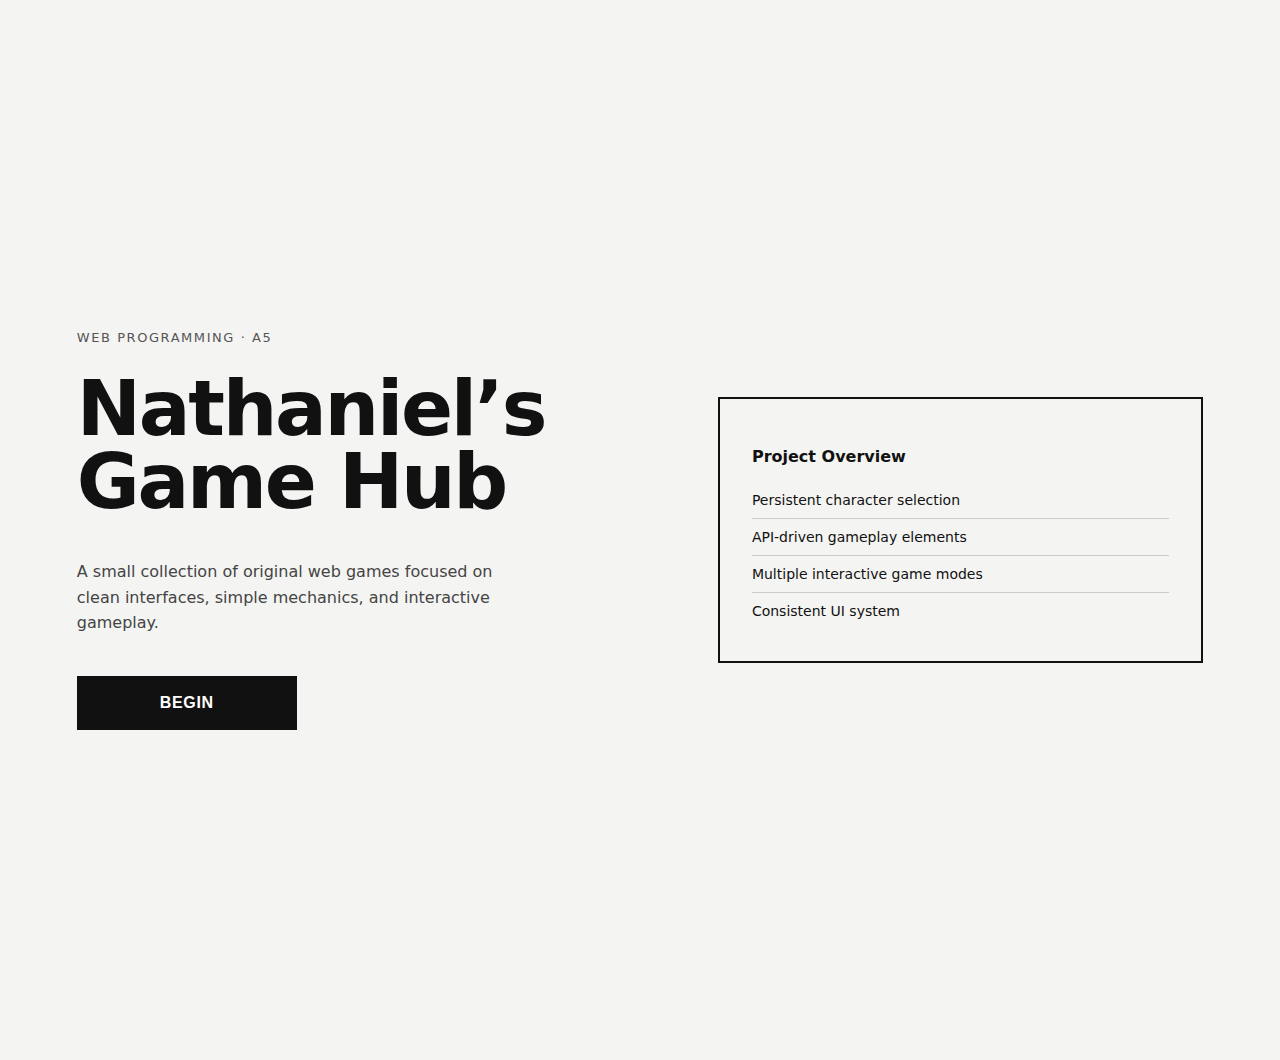
<file: public/index.html>
<!DOCTYPE html>
<html lang="en">
  <head>
    <meta charset="UTF-8" />
    <meta name="viewport" content="width=device-width, initial-scale=1.0" />
    <title>Nathaniel's Game Hub</title>

    <!-- global styles -->
    <link rel="stylesheet" href="../styles/main.css" />

    <!-- scripts -->
    <script src="https://code.jquery.com/jquery-3.7.1.min.js" defer></script>
    <script src="./index.js" defer></script>
  </head>

  <body class="landing-page alt">
    <main class="landing-alt">
      <section class="landing-left">
        <span class="landing-course">Web Programming · A5</span>

        <h1 class="landing-title">
          Nathaniel’s<br />
          Game Hub
        </h1>

        <p class="landing-description">
          A small collection of original web games focused on clean interfaces,
          simple mechanics, and interactive gameplay.
        </p>

        <button id="start-btn" class="landing-cta" type="button">Begin</button>
      </section>

      <section class="landing-right">
        <div class="landing-frame">
          <p class="landing-frame-title">Project Overview</p>
          <ul>
            <li>Persistent character selection</li>
            <li>API-driven gameplay elements</li>
            <li>Multiple interactive game modes</li>
            <li>Consistent UI system</li>
          </ul>
        </div>
      </section>
    </main>
  </body>
</html>
</file>
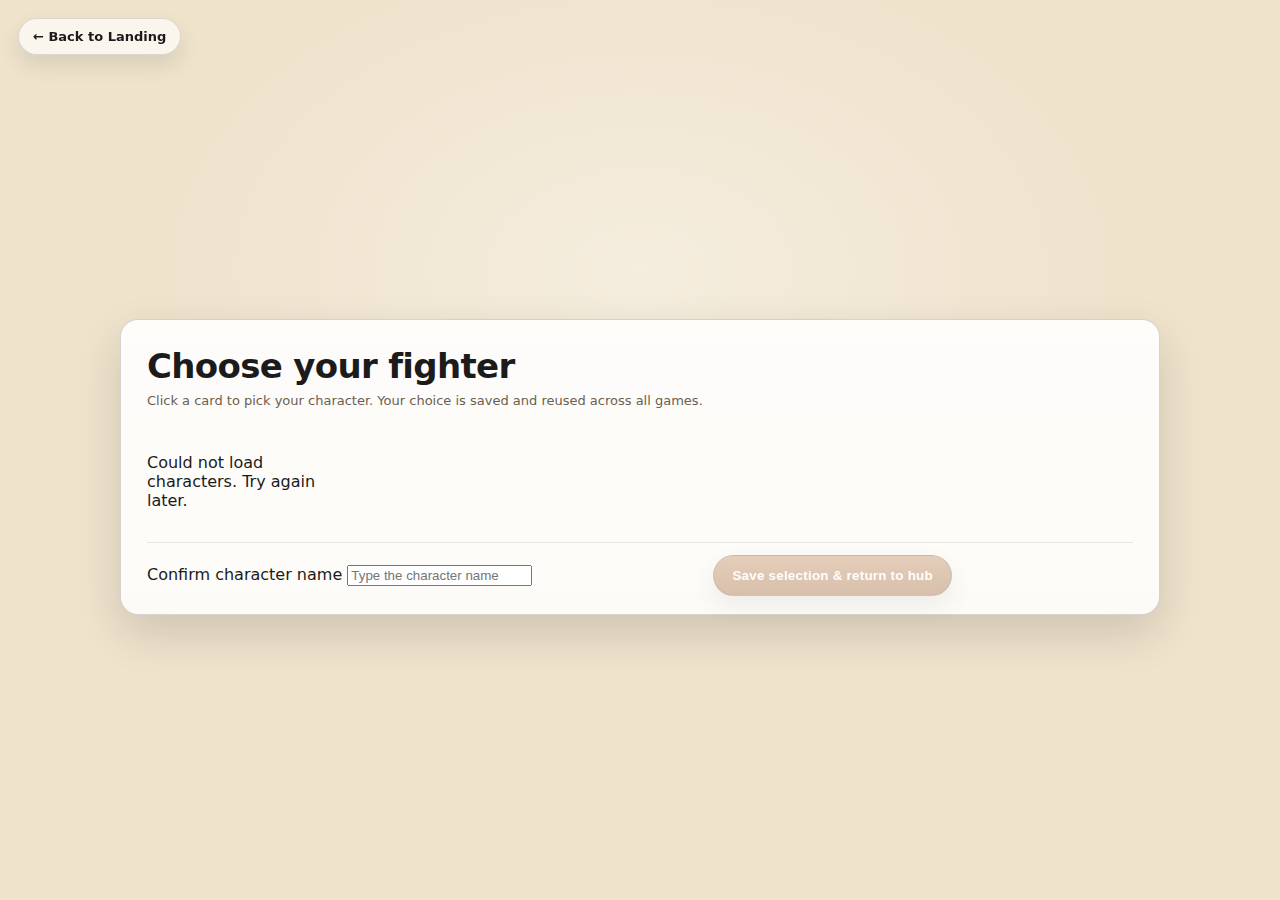
<file: features/absolute-monopoly/absolute-monopoly.html>
<!DOCTYPE html>
<html lang="en">
  <head>
    <meta charset="utf-8" />
    <meta name="viewport" content="width=device-width, initial-scale=1" />
    <title>Absolute Monopoly</title>

    <!-- GLOBAL STYLES -->
    <link rel="stylesheet" href="../../styles/main.css" />

    <!-- GAME STYLES -->
    <link rel="stylesheet" href="./styles.css" />

    <!-- LIBS -->
    <script src="https://code.jquery.com/jquery-3.7.1.min.js" defer></script>

    <!-- SERVICES -->
    <script src="../../services/npc-api.js" defer></script>
    <script src="../../services/poke-item-api.js" defer></script>

    <!-- GAME LOGIC -->
    <script type="module" src="./main.js" defer></script>
  </head>

  <body class="am-body">
    <nav class="am-nav">
      <a class="am-nav-btn" href="../main-menu/main-menu.html">← back to hub</a>
      <a
        class="am-nav-btn"
        href="../character-selection/character-selection.html?reset=true"
      >
        choose character
      </a>
    </nav>

    <div class="am-grid">
      <!-- PLAYER PANEL -->
      <aside class="am-panel">
        <div class="am-panel-title">player</div>

        <div class="am-player-card">
          <div class="am-avatar-wrap">
            <img id="plAvatar" class="am-avatar" alt="Player avatar" />
          </div>

          <h2 id="plName" class="am-player-name">player</h2>

          <div class="am-subtitle">stats</div>
          <ul id="plStats" class="am-stats"></ul>
        </div>
      </aside>

      <!-- GAME PANEL -->
      <main class="am-panel">
        <div class="am-panel-title">absolute monopoly</div>

        <section class="am-section">
          <div class="am-kv">
            <div class="am-k">current product</div>
            <div class="am-v"><span id="productName">loading…</span></div>
          </div>
          <div class="am-effects" id="productEffects">
            product effects: demand x1.00, raw -0, workshop -0
          </div>

          <div class="am-kv">
            <div class="am-k">funds</div>
            <div class="am-v">$<span id="funds">0</span></div>
          </div>

          <div class="am-kv">
            <div class="am-k">reputation</div>
            <div class="am-v"><span id="reputation">50</span></div>
          </div>

          <p class="am-hint">
            tip: high rep (80+) → customers pay ~15% extra; raw=$4, workshop=$45.
            low rep (20-) → customers pay less; raw=$6, workshop=$60.
          </p>
        </section>

        <section class="am-section">
          <div class="am-stat-grid">
            <div class="am-stat" id="statInventory">
              <div class="am-stat-label">unsold inventory</div>
              <div class="am-stat-value"><span id="inventory">0</span></div>
            </div>

            <div class="am-stat" id="statDemand">
              <div class="am-stat-label">public demand</div>
              <div class="am-stat-value"><span id="demand">0</span></div>
            </div>

            <div class="am-stat" id="statIps">
              <div class="am-stat-label">items / second</div>
              <div class="am-stat-value"><span id="ips">0</span></div>
            </div>

            <div class="am-stat" id="statRaw">
              <div class="am-stat-label">raw materials</div>
              <div class="am-stat-value"><span id="raw">0</span></div>
            </div>
          </div>
        </section>

        <section class="am-section">
          <div class="am-price-row">
            <div class="am-price-label">price per item</div>

            <div class="am-stepper">
              <button class="am-btn am-btn-secondary" id="priceDown" type="button">
                −
              </button>

              <div class="am-price">$<span id="price">1.00</span></div>

              <button class="am-btn am-btn-secondary" id="priceUp" type="button">
                +
              </button>
            </div>
          </div>
        </section>

        <section class="am-section">
          <div class="am-actions">
            <button class="am-btn am-btn-primary" id="makeOne" type="button">
              make item
            </button>

            <button class="am-btn" id="buyMats" type="button">
              buy 10 supplies ($5)
            </button>

            <button class="am-btn" id="buyFactory" type="button">
              upgrade workshop ($50)
            </button>

            <button class="am-btn am-btn-danger" id="resetGame" type="button">
              reset
            </button>
          </div>
        </section>
      </main>

      <!-- NPC PANEL -->
      <aside class="am-panel">
        <div class="am-panel-title">corgi-dog npc</div>

        <div class="am-npc" id="npcCard">
          <div class="am-npc-head">
            <img id="npc-img" class="am-npc-img" alt="NPC" />
            <div>
              <div class="am-npc-label">market radio</div>
              <div class="am-npc-sub">tips + chatter</div>
            </div>
          </div>

          <p id="npc" class="am-npc-text" aria-live="polite">
            welcome. try not to bankrupt yourself.
          </p>
        </div>
      </aside>
    </div>

    <!-- haptics / feedback -->
    <div id="toast" class="am-toast"></div>
    <div id="fx" class="am-fx-layer"></div>
  </body>
</html>
</file>
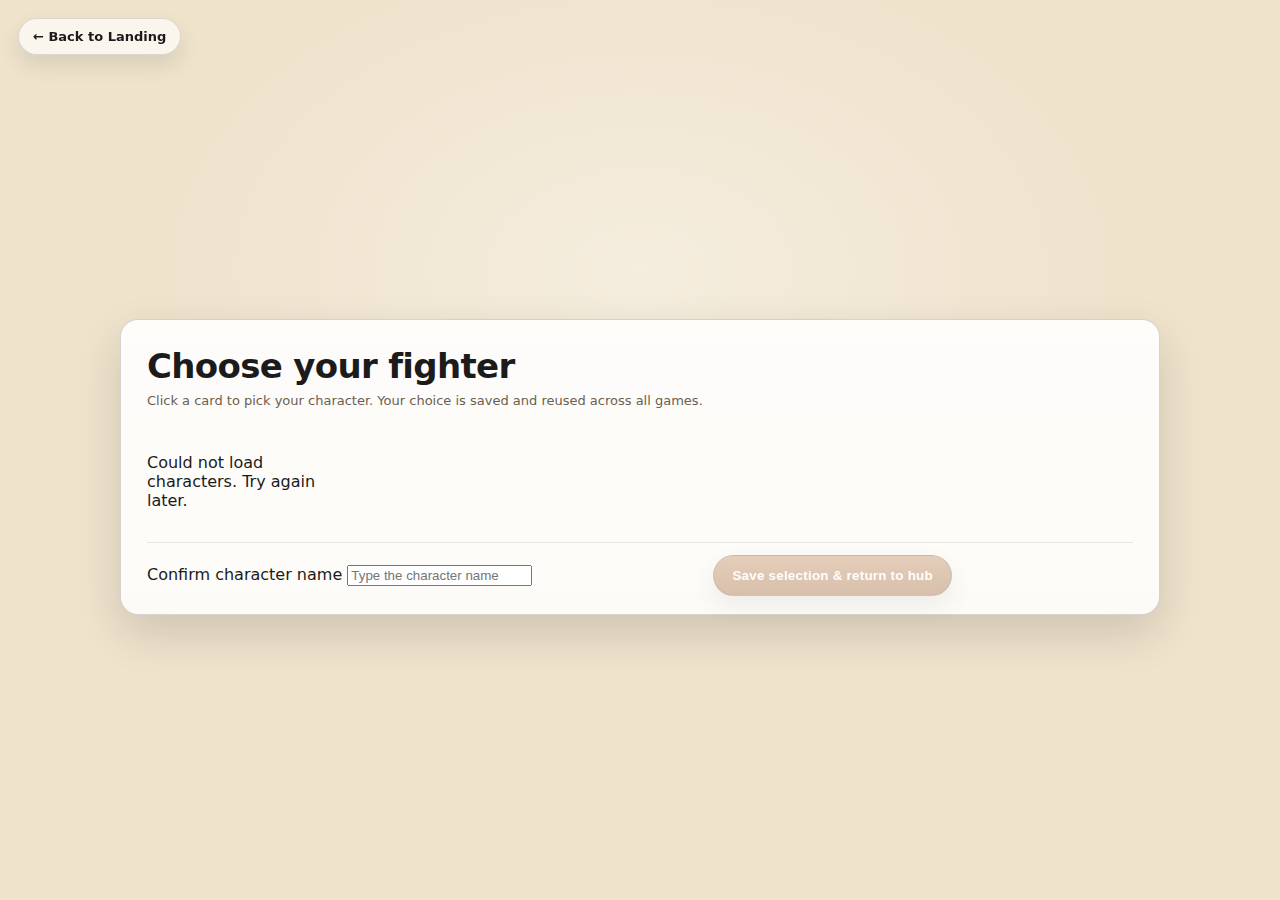
<file: features/character-selection/character-selection.html>
<!DOCTYPE html>
<html lang="en">
  <head>
    <meta charset="utf-8" />
    <meta name="viewport" content="width=device-width, initial-scale=1" />
    <title>Choose Your Fighter</title>

    <!-- global styles -->
    <link rel="stylesheet" href="../../styles/main.css" />
    <!-- page styles -->
    <link rel="stylesheet" href="./character-selection.css" />

    <!-- libs -->
    <script src="https://code.jquery.com/jquery-3.7.1.min.js" defer></script>

    <!-- module page logic -->
    <script type="module" src="./character-selection.js" defer></script>
  </head>

  <body class="hub-page">
    <header class="hub-header">
      <a class="hub back" href="../../index.html" aria-label="Back to Landing">
        ← Back to Landing
      </a>
    </header>

    <main id="character-selection">
      <section class="selection-panel">
        <h1>Choose your fighter</h1>

        <p class="helper-text">
          Click a card to pick your character. Your choice is saved and reused
          across all games.
        </p>

        <div id="characters" class="character-grid"></div>

        <form id="characterForm" class="selection-actions" novalidate>
          <label class="confirm-label">
            Confirm character name
            <input
              type="text"
              id="confirmName"
              placeholder="Type the character name"
              required
              autocomplete="off"
            />
          </label>

          <button id="start-game" type="submit" disabled>
            Save selection &amp; return to hub
          </button>

          <p id="errors" class="notice" aria-live="polite"></p>
        </form>
      </section>
    </main>
  </body>
</html>
</file>
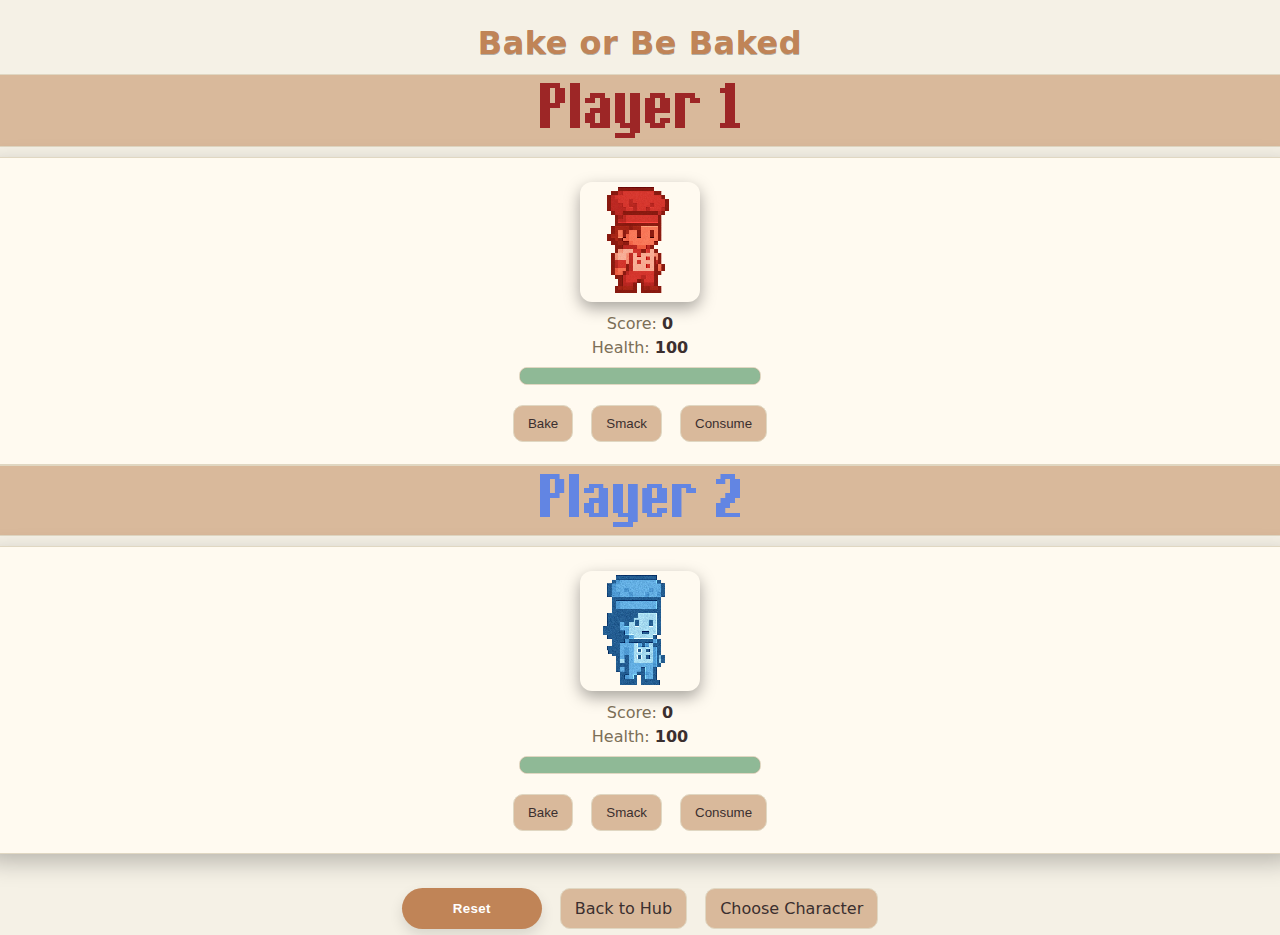
<file: features/cookie-clicker/cookie-clicker.html>
<!DOCTYPE html>
<html lang="en">
<head>
  <meta charset="UTF-8">
  <title>Bake or Be Baked</title>
  <link rel="stylesheet" href="style.css">  
  <script src="https://code.jquery.com/jquery-3.7.1.min.js"></script>
  <script type="module" src="./main.js"></script>
</head>
<body>

  <h1>Bake or Be Baked</h1>  

<!-- PLAYER 1 -->
<div class="player-wrap">
    <div class="label-card"> 
    <img src="./assets/player1.png" alt="Player 1" class="player-label">
  </div>

  <div class="player-card">
    <img id="p1-img" src="./assets/1-p1-idle.png" width="120" alt="P1">

    <p>Score: <span id="p1-score">0</span></p>
    <p>Health: <span id="p1-health">100</span></p> 

    <div class="bar"><div id="p1-hp-bar"></div></div>
 
    <div class="btn-row">
      <button id="p1-bake">Bake</button>
      <button id="p1-smack">Smack</button>
      <button id="p1-consume">Consume</button>
    </div>
  </div>
</div> 

<!-- PLAYER 2 -->
<div class="player-wrap">
  <div class="label-card">
    <img src="./assets/player2.png" alt="Player 2" class="player-label">
  </div>

  <div class="player-card">
    <img id="p2-img" src="./assets/1-p2-idle.png" width="120" alt="P2">

    <p>Score: <span id="p2-score">0</span></p>
    <p>Health: <span id="p2-health">100</span></p>

    <div class="bar"><div id="p2-hp-bar"></div></div>
 
    <div class="btn-row">
      <button id="p2-bake">Bake</button>
      <button id="p2-smack">Smack</button>
      <button id="p2-consume">Consume</button>
    </div>
  </div>
</div>

<div id="over"></div>

<div class="controls">
  <button id="reset">Reset</button>
  <a class="hub" href="../main-menu/main-menu.html">Back to Hub</a>
  <a class="hub back" href="../character-selection/character-selection.html">Choose Character</a>
</div>
  <br>
</body>  

</html>
</file>
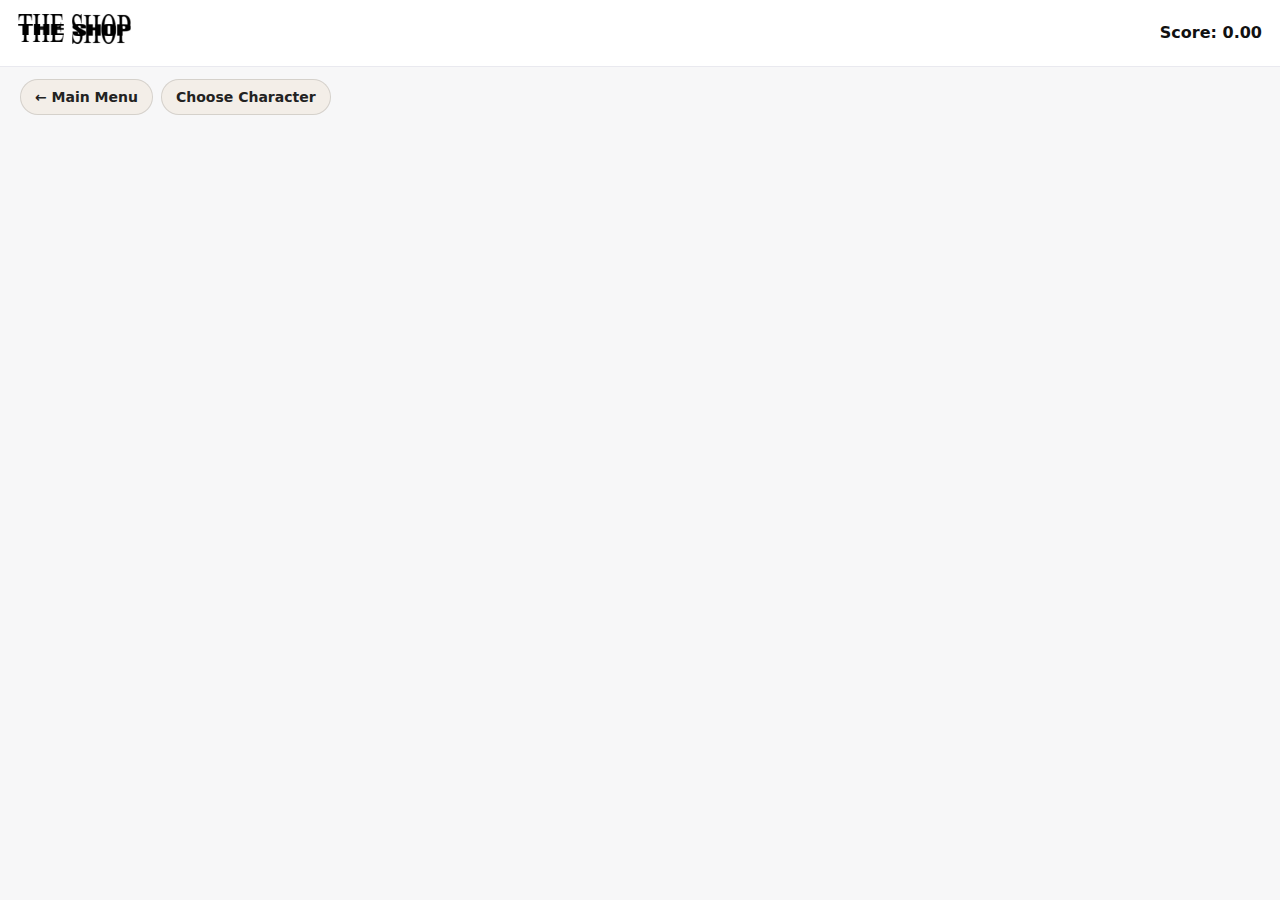
<file: features/the-shop/the-shop.html>
<!DOCTYPE html>
<html lang="en">
  <head>
    <meta charset="UTF-8" />
    <meta name="viewport" content="width=device-width, initial-scale=1.0" />
    <title>The Shop</title>
    <link rel="stylesheet" href="./style.css" />
  </head>
  <body>
    <header class="shop-header">
      <div class="shop-title">
        <img
          src="./assets/the_shop_alternate.png"
          alt="The Shop logo"
          class="shop-logo"
        />
      </div>
      <div class="score">
        <span>Score:</span>
        <strong id="scoreValue">0.00</strong>
      </div>
    </header>

    <!-- back to Main Menu Button -->
    <nav class="shop-nav">
      <a href="../main-menu/main-menu.html" class="shop-link">← Main Menu</a>
      <a href="../character-selection/character-selection.html" class="shop-link">Choose Character</a>
    </nav>

    <section class="shop-player" aria-label="Current fighter">
      <img id="shopPlayerAvatar" class="shop-player__avatar" alt="" hidden />
      <p id="shopPlayerName" class="shop-player__name"></p>
    </section>

    <main class="shop" aria-live="polite">
      <p class="empty" hidden>No items found.</p>

      <section class="item template" hidden>
        <div class="item__left">
          <h2 class="item__title"></h2>
          <p class="item__desc"></p>
        </div>

        <figure class="item__media">
          <img class="item__img" data-src="" alt="" />
        </figure>

        <aside class="item__right item__info">
          <div class="item__price"></div>
          <div class="stars"></div>
          <button class="btn" data-action="buy">Purchase</button>
          <output class="msg" hidden></output>
        </aside>
      </section>
    </main>

    <script type="module" defer src="./main.js"></script>
  </body>
</html>
</file>
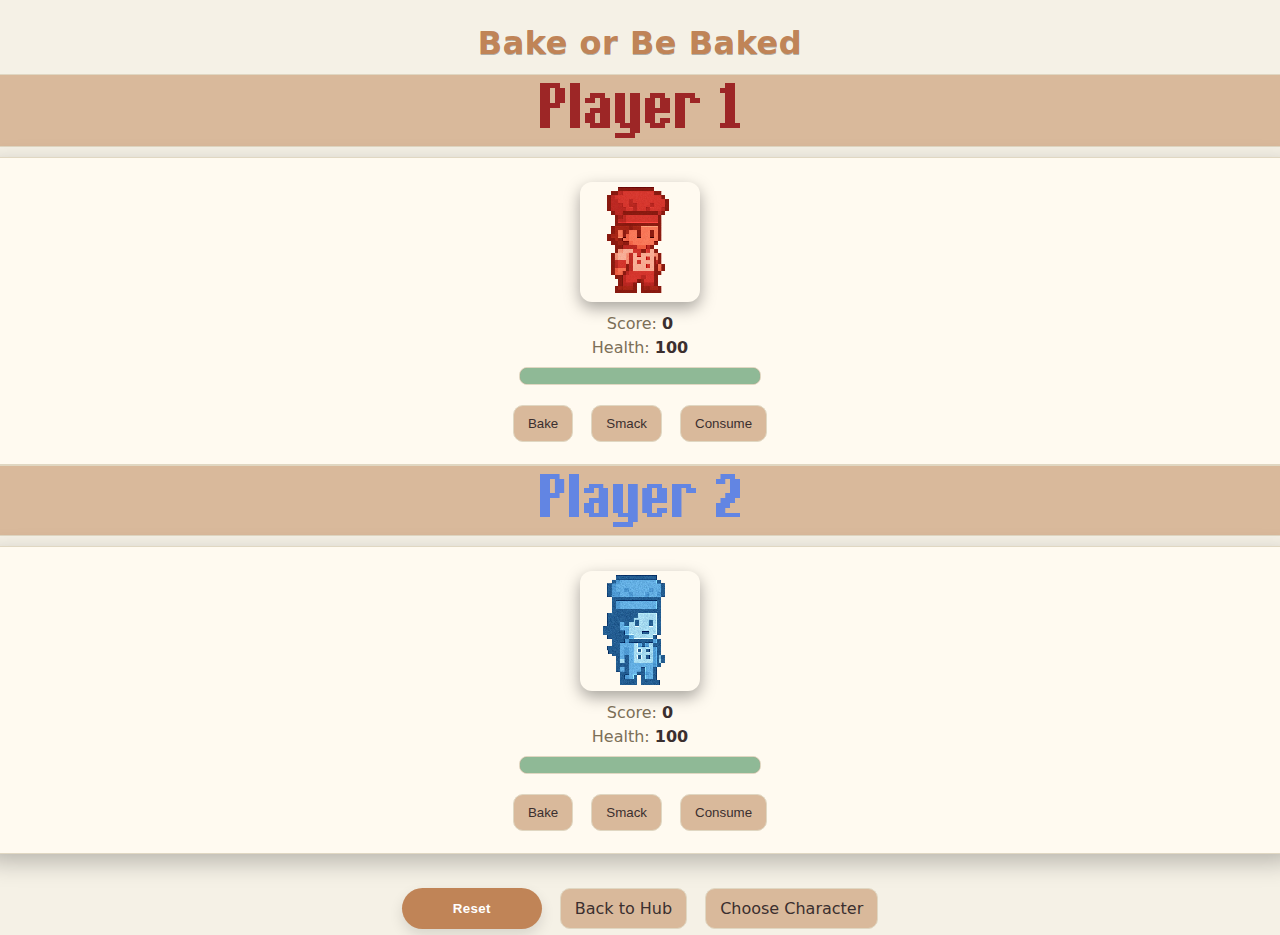
<file: gameProject/features/cookie-clicker/cookie-clicker.html>
<!DOCTYPE html>
<html lang="en">
<head>
  <meta charset="UTF-8">
  <title>Bake or Be Baked</title>
  <link rel="stylesheet" href="style.css">  
  <script src="https://code.jquery.com/jquery-3.7.1.min.js"></script>
  <script type="module" src="./main.js"></script>
</head>
<body>

  <h1>Bake or Be Baked</h1>  

<!-- PLAYER 1 -->
<div class="player-wrap">
    <div class="label-card"> 
    <img src="./assets/player1.png" alt="Player 1" class="player-label">
  </div>

  <div class="player-card">
    <img id="p1-img" src="./assets/1-p1-idle.png" width="120" alt="P1">

    <p>Score: <span id="p1-score">0</span></p>
    <p>Health: <span id="p1-health">100</span></p> 

    <div class="bar"><div id="p1-hp-bar"></div></div>
 
    <div class="btn-row">
      <button id="p1-bake">Bake</button>
      <button id="p1-smack">Smack</button>
      <button id="p1-consume">Consume</button>
    </div>
  </div>
</div> 

<!-- PLAYER 2 -->
<div class="player-wrap">
  <div class="label-card">
    <img src="./assets/player2.png" alt="Player 2" class="player-label">
  </div>

  <div class="player-card">
    <img id="p2-img" src="./assets/1-p2-idle.png" width="120" alt="P2">

    <p>Score: <span id="p2-score">0</span></p>
    <p>Health: <span id="p2-health">100</span></p>

    <div class="bar"><div id="p2-hp-bar"></div></div>
 
    <div class="btn-row">
      <button id="p2-bake">Bake</button>
      <button id="p2-smack">Smack</button>
      <button id="p2-consume">Consume</button>
    </div>
  </div>
</div>

<div id="over"></div>

<div class="controls">
  <button id="reset">Reset</button>
  <a class="hub" href="../main-menu/main-menu.html">Back to Hub</a>
  <a class="hub back" href="../character-selection/character-selection.html">Choose Character</a>
</div>
  <br>
</body>  

</html>
</file>
<file: styles/main.css>
/* =========================
   landing page – alt style
   ========================= */

.landing-page.alt {
  margin: 0;
  min-height: 100vh;
  background: #f4f4f2;
  color: #111;
  font-family: system-ui, -apple-system, Segoe UI, Roboto, Arial, sans-serif;
}

.landing-alt {
  min-height: 100vh;
  display: grid;
  grid-template-columns: 1.1fr 0.9fr;
  gap: 48px;
  padding: 80px clamp(24px, 6vw, 120px);
}

.landing-left {
  display: flex;
  flex-direction: column;
  justify-content: center;
}

.landing-course {
  font-size: 13px;
  letter-spacing: 0.12em;
  text-transform: uppercase;
  color: #555;
  margin-bottom: 28px;
}

.landing-title {
  font-size: clamp(48px, 6vw, 84px);
  line-height: 0.95;
  letter-spacing: -0.03em;
  margin: 0 0 24px;
}

.landing-description {
  max-width: 460px;
  font-size: 16px;
  line-height: 1.6;
  color: #444;
  margin-bottom: 40px;
}

.landing-cta {
  width: 220px;
  padding: 16px 0;
  font-size: 16px;
  font-weight: 600;
  letter-spacing: 0.04em;
  text-transform: uppercase;
  border: 2px solid #111;
  background: #111;
  color: #fff;
  cursor: pointer;
  transition: all 150ms ease;
}

.landing-cta:hover {
  background: transparent;
  color: #111;
}

.landing-right {
  display: flex;
  align-items: center;
}

.landing-frame {
  border: 2px solid #111;
  padding: 32px;
  width: 100%;
  max-width: 420px;
}

.landing-frame-title {
  font-weight: 600;
  margin-bottom: 16px;
}

.landing-frame ul {
  list-style: none;
  padding: 0;
  margin: 0;
}

.landing-frame li {
  padding: 10px 0;
  border-bottom: 1px solid #ccc;
  font-size: 14px;
}

.landing-frame li:last-child {
  border-bottom: none;
}

@media (max-width: 900px) {
  .landing-alt {
    grid-template-columns: 1fr;
  }

  .landing-right {
    margin-top: 48px;
  }
}
</file>
<file: features/absolute-monopoly/styles.css>
/* features/absolute-monopoly/styles.css */

:root {
  --bg: #f5f4f2;
  --panel: #ffffff;
  --ink: #111111;
  --muted: #666;
  --border: #1b1b1b;
  --soft: rgba(0, 0, 0, 0.08);
  --shadow: 0 10px 30px rgba(0, 0, 0, 0.08);
  --radius: 14px;
}

* {
  box-sizing: border-box;
}

.am-body {
  margin: 0;
  font-family: system-ui, -apple-system, Segoe UI, Roboto, Arial, sans-serif;
  background: var(--bg);
  color: var(--ink);
}

/* top nav */
.am-nav {
  display: flex;
  gap: 10px;
  padding: 16px 18px 6px 18px;
}

.am-nav-btn {
  display: inline-flex;
  align-items: center;
  gap: 8px;
  padding: 10px 14px;
  border: 1px solid var(--border);
  border-radius: 10px;
  text-decoration: none;
  color: var(--ink);
  background: #fff;
  box-shadow: 0 2px 0 rgba(0, 0, 0, 0.12);
  transition: transform 120ms ease, box-shadow 120ms ease;
}

.am-nav-btn:hover {
  transform: translateY(-1px);
}

.am-nav-btn:active {
  transform: translateY(0px);
  box-shadow: 0 1px 0 rgba(0, 0, 0, 0.12);
}

/* grid */
.am-grid {
  display: grid;
  grid-template-columns: 260px 1fr 300px;
  gap: 18px;
  padding: 12px 18px 22px 18px;
  align-items: start;
}

@media (max-width: 1100px) {
  .am-grid {
    grid-template-columns: 1fr;
  }
}

/* panels */
.am-panel {
  background: var(--panel);
  border: 1px solid var(--border);
  border-radius: var(--radius);
  box-shadow: var(--shadow);
  padding: 14px;
}

.am-panel-title {
  font-size: 11px;
  letter-spacing: 0.14em;
  text-transform: uppercase;
  color: var(--muted);
  margin-bottom: 12px;
}

/* player */
.am-player-card {
  display: grid;
  gap: 10px;
}

.am-avatar-wrap {
  width: 120px;
  height: 120px;
  border: 1px solid var(--border);
  border-radius: 12px;
  display: grid;
  place-items: center;
  background: #fff;
}

.am-avatar {
  width: 70px;
  height: 70px;
  image-rendering: pixelated;
}

.am-player-name {
  margin: 0;
  font-size: 28px;
  letter-spacing: -0.02em;
}

.am-subtitle {
  font-size: 11px;
  letter-spacing: 0.14em;
  text-transform: uppercase;
  color: var(--muted);
  margin-top: 8px;
}

.am-stats {
  margin: 0;
  padding-left: 18px;
  color: var(--ink);
  line-height: 1.8;
  font-size: 14px;
}

/* sections */
.am-section {
  padding: 12px 0;
  border-top: 1px solid var(--soft);
}

.am-section:first-of-type {
  border-top: none;
  padding-top: 0;
}

.am-kv {
  display: flex;
  justify-content: space-between;
  gap: 12px;
  padding: 6px 0;
}

.am-k {
  color: var(--muted);
  text-transform: lowercase;
  font-size: 14px;
}

.am-v {
  font-weight: 650;
  font-size: 14px;
}

.am-hint {
  margin: 8px 0 0 0;
  font-size: 12px;
  color: var(--muted);
  line-height: 1.4;
}

.am-effects {
  font-size: 12px;
  color: var(--muted);
  margin-top: 4px;
}

/* stat grid */
.am-stat-grid {
  display: grid;
  grid-template-columns: 1fr 1fr;
  gap: 10px;
}

.am-stat {
  border: 1px solid var(--soft);
  border-radius: 12px;
  padding: 12px;
  background: #fff;
  transition: transform 140ms ease, box-shadow 140ms ease;
}

.am-stat-label {
  font-size: 12px;
  color: var(--muted);
  text-transform: lowercase;
}

.am-stat-value {
  font-size: 20px;
  font-weight: 700;
  margin-top: 6px;
}

/* pricing */
.am-price-row {
  display: flex;
  justify-content: space-between;
  align-items: center;
  gap: 12px;
}

.am-price-label {
  font-size: 14px;
  color: var(--muted);
}

.am-stepper {
  display: flex;
  align-items: center;
  gap: 10px;
}

.am-price {
  min-width: 90px;
  text-align: center;
  font-weight: 800;
  border: 1px solid var(--border);
  border-radius: 10px;
  padding: 10px 12px;
  background: #fff;
}

/* buttons */
.am-actions {
  display: grid;
  grid-template-columns: 1fr 1fr;
  gap: 10px;
}

@media (max-width: 900px) {
  .am-actions {
    grid-template-columns: 1fr;
  }
}

.am-btn {
  border: 1px solid var(--border);
  border-radius: 12px;
  padding: 12px 14px;
  font-size: 14px;
  cursor: pointer;
  background: #fff;
  color: var(--ink);
  box-shadow: 0 2px 0 rgba(0, 0, 0, 0.12);
  transition: transform 120ms ease, box-shadow 120ms ease, filter 120ms ease;
  position: relative;
  overflow: hidden;
}

.am-btn:hover {
  transform: translateY(-1px);
}

.am-btn:active {
  transform: translateY(0px);
  box-shadow: 0 1px 0 rgba(0, 0, 0, 0.12);
}

.am-btn-primary {
  background: #111;
  color: #fff;
}

.am-btn-danger {
  background: transparent;
  border-style: dashed;
  color: #111;
}

/* click ripple */
.am-btn::after {
  content: "";
  position: absolute;
  inset: 0;
  background: radial-gradient(
    circle at var(--x, 50%) var(--y, 50%),
    rgba(255, 255, 255, 0.35),
    transparent 42%
  );
  opacity: 0;
  transition: opacity 220ms ease;
}
.am-btn.ripple::after {
  opacity: 1;
}

/* npc */
.am-npc {
  border: 1px solid var(--soft);
  border-radius: 12px;
  background: #fff;
  padding: 12px;
}

.am-npc-head {
  display: flex;
  gap: 10px;
  align-items: center;
  margin-bottom: 10px;
}

.am-npc-img {
  width: 62px;
  height: 62px;
  border-radius: 999px;
  border: 1px solid var(--border);
  object-fit: cover;
}

.am-npc-label {
  font-size: 11px;
  letter-spacing: 0.14em;
  text-transform: uppercase;
  color: var(--muted);
}

.am-npc-sub {
  font-size: 12px;
  color: var(--muted);
  margin-top: 4px;
}

.am-npc-text {
  margin: 0;
  padding: 10px 10px;
  border-left: 3px solid #111;
  font-style: italic;
  line-height: 1.4;
}

/* toast */
.am-toast {
  position: fixed;
  left: 18px;
  bottom: 18px;
  min-width: 220px;
  max-width: 360px;
  padding: 12px 14px;
  background: #111;
  color: #fff;
  border-radius: 12px;
  box-shadow: var(--shadow);
  opacity: 0;
  transform: translateY(8px);
  pointer-events: none;
  transition: opacity 180ms ease, transform 180ms ease;
  z-index: 50;
  font-size: 13px;
}
.am-toast.show {
  opacity: 1;
  transform: translateY(0px);
}

/* floating fx layer */
.am-fx-layer {
  position: fixed;
  inset: 0;
  pointer-events: none;
  z-index: 60;
}

.am-float {
  position: absolute;
  font-weight: 800;
  font-size: 14px;
  transform: translate(-50%, -50%);
  animation: floatUp 900ms ease forwards;
}

@keyframes floatUp {
  0% {
    opacity: 0;
    transform: translate(-50%, -50%) translateY(6px);
  }
  15% {
    opacity: 1;
  }
  100% {
    opacity: 0;
    transform: translate(-50%, -50%) translateY(-28px);
  }
}

/* pulses */
.pulse {
  animation: pulse 420ms ease;
}
@keyframes pulse {
  0% {
    transform: scale(1);
  }
  45% {
    transform: scale(1.03);
  }
  100% {
    transform: scale(1);
  }
}

/* shake for errors */
.shake {
  animation: shake 360ms ease;
}
@keyframes shake {
  0% { transform: translateX(0); }
  25% { transform: translateX(-5px); }
  50% { transform: translateX(5px); }
  75% { transform: translateX(-4px); }
  100% { transform: translateX(0); }
}

/* npc flash when updated */
.flash {
  animation: flash 420ms ease;
}
@keyframes flash {
  0% { filter: brightness(1); }
  35% { filter: brightness(1.25); }
  100% { filter: brightness(1); }
}
</file>
<file: features/character-selection/character-selection.css>
/* features/character-selection/character-selection.css */

:root {
  --bg: #efe3cc;
  --panel: #fbf7ef;
  --ink: #1b1b1b;
  --muted: #6a5f4f;

  --border: rgba(27, 27, 27, 0.18);
  --shadow: 0 18px 46px rgba(0, 0, 0, 0.14);
  --radius: 18px;

  --accent: #d2a987;
  --accent-dark: #b98f6e;

  --chip: rgba(255, 255, 255, 0.65);
  --chip-border: rgba(27, 27, 27, 0.14);
}

* {
  box-sizing: border-box;
}

body.hub-page {
  margin: 0;
  min-height: 100vh;
  background: radial-gradient(
      900px 600px at 50% 30%,
      rgba(255, 255, 255, 0.35),
      transparent 55%
    ),
    var(--bg);
  color: var(--ink);
  font-family: system-ui, -apple-system, Segoe UI, Roboto, Arial, sans-serif;
}

/* =========================
   Header + Back button polish
   ========================= */

.hub-header {
  padding: 18px;
}

.hub.back {
  display: inline-flex;
  align-items: center;
  gap: 8px;

  padding: 10px 14px;
  border-radius: 999px;

  background: var(--chip);
  border: 1px solid var(--chip-border);

  color: var(--ink);
  text-decoration: none;
  font-weight: 650;
  font-size: 13px;

  box-shadow: 0 10px 22px rgba(0, 0, 0, 0.10);
  backdrop-filter: blur(8px);

  transition: transform 140ms ease, box-shadow 140ms ease, background 140ms ease;
}

.hub.back:hover {
  transform: translateY(-1px);
  box-shadow: 0 14px 30px rgba(0, 0, 0, 0.14);
  background: rgba(255, 255, 255, 0.78);
}

.hub.back:active {
  transform: translateY(0px);
  box-shadow: 0 10px 22px rgba(0, 0, 0, 0.10);
}

/* =========================
   Main layout / panel
   ========================= */

#character-selection {
  min-height: calc(100vh - 74px);
  display: grid;
  place-items: center;
  padding: 22px 18px 60px;
}

.selection-panel {
  width: min(1040px, 96vw);
  background: linear-gradient(180deg, rgba(255, 255, 255, 0.70), rgba(255, 255, 255, 0.55)),
    var(--panel);
  border: 1px solid var(--border);
  border-radius: var(--radius);
  box-shadow: var(--shadow);
  padding: 26px 26px 18px;
}

.selection-panel h1 {
  margin: 0 0 6px 0;
  font-size: 34px;
  letter-spacing: -0.02em;
}

.helper-text {
  margin: 0 0 16px 0;
  color: var(--muted);
  line-height: 1.45;
  font-size: 13px;
}

/* =========================
   Character grid + cards
   ========================= */

.character-grid {
  display: grid;
  grid-template-columns: repeat(5, minmax(0, 1fr));
  gap: 14px;
  padding-top: 10px;
}

/* responsive */
@media (max-width: 980px) {
  .character-grid {
    grid-template-columns: repeat(3, minmax(0, 1fr));
  }
}
@media (max-width: 640px) {
  .selection-panel {
    padding: 20px 18px 16px;
  }
  .character-grid {
    grid-template-columns: repeat(2, minmax(0, 1fr));
    gap: 12px;
  }
}

/* card */
.character-card {
  appearance: none;
  border: 1px solid var(--border);
  border-radius: 16px;
  background: rgba(255, 255, 255, 0.55);
  padding: 12px;
  cursor: pointer;
  text-align: left;

  display: grid;
  gap: 10px;

  box-shadow: 0 12px 22px rgba(0, 0, 0, 0.07);
  min-height: 220px;

  transition:
    transform 140ms ease,
    box-shadow 140ms ease,
    border-color 140ms ease,
    background 140ms ease;
}

.character-card:hover {
  transform: translateY(-2px);
  box-shadow: 0 16px 34px rgba(0, 0, 0, 0.10);
  background: rgba(255, 255, 255, 0.68);
}

.character-card:active {
  transform: translateY(0px);
}

.character-card.is-selected {
  border-color: rgba(210, 169, 135, 0.95);
  background: rgba(255, 255, 255, 0.78);
  box-shadow: 0 18px 40px rgba(210, 169, 135, 0.22);
  outline: 2px solid rgba(210, 169, 135, 0.24);
}

.character-avatar {
  width: 100%;
  height: 130px;
  object-fit: contain;
  object-position: center;
  display: block;
  filter: drop-shadow(0 12px 16px rgba(0, 0, 0, 0.12));
}

/* meta */
.character-meta {
  display: grid;
  gap: 6px;
}

.character-name {
  margin: 0;
  font-size: 14px;
  text-transform: capitalize;
  letter-spacing: 0.02em;
}

.character-stats {
  margin: 0;
  padding: 0;
  list-style: none;

  display: grid;
  grid-template-columns: 1fr 1fr;
  gap: 4px 10px;

  color: var(--muted);
  font-size: 12px;
  line-height: 1.25;
}

.character-stats li {
  display: flex;
  justify-content: space-between;
  gap: 10px;
}

.character-stats span {
  color: var(--ink);
  font-weight: 750;
}

/* =========================
   Bottom actions
   ========================= */

.selection-actions {
  display: flex;
  align-items: center;
  justify-content: space-between;
  gap: 14px;

  margin-top: 16px;
  padding-top: 12px;
  border-top: 1px solid rgba(27, 27, 27, 0.10);
}

#start-game {
  border: 1px solid rgba(27, 27, 27, 0.14);
  border-radius: 999px;
  padding: 12px 18px;

  font-weight: 800;
  letter-spacing: 0.02em;

  background: linear-gradient(180deg, var(--accent), var(--accent-dark));
  color: #fff;

  cursor: pointer;
  box-shadow: 0 14px 28px rgba(0, 0, 0, 0.12);

  transition: transform 140ms ease, box-shadow 140ms ease, filter 140ms ease, opacity 140ms ease;
}

#start-game:hover {
  transform: translateY(-1px);
  box-shadow: 0 18px 36px rgba(0, 0, 0, 0.15);
  filter: brightness(1.02);
}

#start-game:active {
  transform: translateY(0px);
}

#start-game:disabled {
  opacity: 0.55;
  cursor: not-allowed;
  transform: none;
  filter: none;
  box-shadow: 0 10px 22px rgba(0, 0, 0, 0.10);
}

/* error text */
.notice {
  margin: 0;
  color: #7a3d2f;
  font-size: 13px;
  text-align: right;
  max-width: 52%;
}
</file>
<file: features/cookie-clicker/style.css>
/* --- theme tokens  --- */
:root{
  --bg:#f5f1e6;          /* page bg = warm beige */
  --card:#fffaf0;        /* card bg = light cream */
  --card-border:#e0d7c2; /* card border = tan */
  --text:#3b2f2f;        /* main text = deep brown */
  --muted:#7c6f57;       /* secondary text = muted brown */
  --accent:#c08457;      /* accent (title) = warm copper */
  --btn:#d9b99b;         /* button bg = sandy brown */
  --btn-hover:#c49a6c;   /* button hover = darker beige */
  --hp-missing:#f7c6b0;  /* background of HP bar = pale coral */
  --hp-current:#8fb996;  /* current HP = soft green */
}

/* page (defaults used by your games) */
html,body{height:100%}
body{
  margin:0;
  font-family: system-ui, -apple-system, Segoe UI, Roboto, Arial, sans-serif;
  background: var(--bg);
  color: var(--text);
  display:flex;
  flex-direction:column;
  align-items:center;
}

/* title */
h1{
  margin: 24px 0 12px;
  letter-spacing:.5px;
  color: var(--accent);
  text-shadow: 0 1px 0 rgba(0,0,0,.3);
}

/* main wrapper */
.game{ width: min(900px, 92vw); }

/* two columns → one on small screens */
.players{
  display:grid;
  grid-template-columns: repeat(2, 1fr);
  gap: 16px;
}
@media (max-width: 700px){
  .players{ grid-template-columns: 1fr; }
}

/* stack the two cards (label + character) */
.player-wrap{
  display:flex;
  flex-direction:column;
  gap:10px;
  width:100%;
  align-items:center;
}

/* label-only card (Player 1 / Player 2 image) */
.label-card{
  background: #d9b99b;  /* sandy brown */
  border: 1px solid var(--card-border);
  border-radius: 12px;
  padding: 8px 12px;
  display:flex;
  justify-content:center;
  align-items:center;
  width: 100%;
}
.player-label{
  max-width: 200px;
  height:auto;
  display:block;
  image-rendering: pixelated;
}

.player-card,
.player{
  background: var(--card);
  border: 1px solid var(--card-border);
  border-radius: 14px;
  padding: 16px;
  text-align:center;
  box-shadow: 0 8px 24px rgba(0,0,0,.25);
  width: 100%;
}
.player-card h2,
.player h2{
  margin: 4px 0 10px;
  font-weight:700;
}

/* avatar/sprite */
.player-card img,
.player img{
  width:120px;
  height:120px;
  object-fit:cover;
  border-radius:12px;
  display:block;
  margin: 8px auto 12px;
  box-shadow: 0 6px 16px rgba(0,0,0,.35);
  image-rendering: pixelated; 
}

/* stats */
.player-card p,
.player p{
  margin:.3rem 0;
  color: var(--muted);
}
.player-card p span,
.player p span{ color: var(--text); font-weight:700; } 

/* button rows */
.btn-row{ display:flex; justify-content:center; gap:10px; }
.player-card button,
.player button,
.controls button,
.hub{
  appearance:none;
  border: 1px solid var(--card-border);
  background: var(--btn); 
  color: var(--text);
  padding:10px 14px;
  border-radius:10px;
  cursor:pointer;
  margin:6px 4px;
  text-decoration:none; 
  display:inline-block;
}
.player-card button:hover, 
.player button:hover,
.controls button:hover, 
.hub:hover{ background: var(--btn-hover); }
button:disabled{ opacity:.5; cursor:not-allowed; }
 
/* health bar (centered): red background (missing), green fill (current) */ 
.bar{ 
  position:relative;
  width: 75%;
  max-width: 240px;
  height: 16px;
  margin: 10px auto 14px;        /* centered */
  background: var(--hp-missing);  /* missing HP */
  border: 1px solid var(--card-border); 
  border-radius: 8px;
  overflow:hidden;
  box-shadow: inset 0 0 0 1px rgba(0,0,0,.35);
}
.bar > div{
  height:100%;
  background: var(--hp-current);  /* current HP */
  width:100%;  
  transition: width .25s ease;
}

/* game over banner + controls */
#over{
  text-align:center;
  font-weight:800;
  margin:14px 0; 
}
.controls{
  display:flex;
  justify-content:center;
  gap:10px;
  margin-bottom:24px; 
} 

/* subtle flash on game-over */
@keyframes flash{
  0%{   background-color: transparent }
  50%{  background-color: rgba(185,28,28,.14) }
  100%{ background-color: transparent }  
}
.game-over-anim{ animation: flash .25s ease-in-out 6; } 

/* primary pill button for RESET */
.controls button {  
  appearance: none;
  border: none;
  background: var(--accent);     /* warm terracotta */ 
  color: #fff;
  padding: 12px 22px;
  border-radius: 999px;          /* pill shape */  
  font-weight: 700;
  letter-spacing: 0.3px;
  cursor: pointer;
  min-width: 140px;
  transition: background .25s ease, transform .12s ease, box-shadow .25s ease;
  box-shadow: 0 6px 14px rgba(0,0,0,0.12);
}
.controls button:hover {
  background: #a8683f;           /* darker terracotta */
  transform: translateY(-2px);
  box-shadow: 0 10px 18px rgba(0,0,0,0.18);   
}
.controls button:disabled {
  opacity: .6;
  cursor: not-allowed;
  transform: none;   
  box-shadow: none;
}

/* ===== Arcade Hub (index.html) ===== */
.hub-page {
  margin: 0;
  background: #000;
  color: #fff;
  min-height: 100dvh;
  overflow: hidden;
}

/* the background wrapper */
.arcade-container {
  position: relative;
  width: 100vw;
  height: 100vh;
  background: url("../main-menu/assets/arcade.png") no-repeat center center;
  background-size: cover;
  overflow: hidden;
}



/* game title images */
.label {
  position: absolute;
  width: 200px;
  height: auto;
  pointer-events: none;
}

/* clickable cabinet zones */
.hitbox {
  position: absolute;
  display: block;
  z-index: 2;
  cursor: pointer;
  /* DEBUG: uncomment to see clickable areas */
   /*outline: 2px dashed rgba(255,255,255,0.6);
     background: rgba(255,255,255,0.1); */
}

/* positions for each cabinet — tweak these to match your arcade.png */
.label-a1  { top: 16%; left: 19%; }
.hitbox-a1 { top: 16%; left: 19%; width: 15%; height: 30%; }

.label-a2  { top: 15%; left: 53.5%; }
.hitbox-a2 { top: 15%; left: 53.5%; width: 15%; height: 30%; }

.label-a3  { top: 13%; left: 36%; }
.hitbox-a3 { top: 13%; left: 36%; width: 15%; height: 30%; }

/* smaller labels on small screens */
@media (max-width: 700px) {
  .label { width: 140px; }
}
</file>
<file: gameProject/features/cookie-clicker/style.css>
/* --- theme tokens  --- */
:root{
  --bg:#f5f1e6;          /* page bg = warm beige */
  --card:#fffaf0;        /* card bg = light cream */
  --card-border:#e0d7c2; /* card border = tan */
  --text:#3b2f2f;        /* main text = deep brown */
  --muted:#7c6f57;       /* secondary text = muted brown */
  --accent:#c08457;      /* accent (title) = warm copper */
  --btn:#d9b99b;         /* button bg = sandy brown */
  --btn-hover:#c49a6c;   /* button hover = darker beige */
  --hp-missing:#f7c6b0;  /* background of HP bar = pale coral */
  --hp-current:#8fb996;  /* current HP = soft green */
}

/* page (defaults used by your games) */
html,body{height:100%}
body{
  margin:0;
  font-family: system-ui, -apple-system, Segoe UI, Roboto, Arial, sans-serif;
  background: var(--bg);
  color: var(--text);
  display:flex;
  flex-direction:column;
  align-items:center;
}

/* title */
h1{
  margin: 24px 0 12px;
  letter-spacing:.5px;
  color: var(--accent);
  text-shadow: 0 1px 0 rgba(0,0,0,.3);
}

/* main wrapper */
.game{ width: min(900px, 92vw); }

/* two columns → one on small screens */
.players{
  display:grid;
  grid-template-columns: repeat(2, 1fr);
  gap: 16px;
}
@media (max-width: 700px){
  .players{ grid-template-columns: 1fr; }
}

/* stack the two cards (label + character) */
.player-wrap{
  display:flex;
  flex-direction:column;
  gap:10px;
  width:100%;
  align-items:center;
}

/* label-only card (Player 1 / Player 2 image) */
.label-card{
  background: #d9b99b;  /* sandy brown */
  border: 1px solid var(--card-border);
  border-radius: 12px;
  padding: 8px 12px;
  display:flex;
  justify-content:center;
  align-items:center;
  width: 100%;
}
.player-label{
  max-width: 200px;
  height:auto;
  display:block;
  image-rendering: pixelated;
}

.player-card,
.player{
  background: var(--card);
  border: 1px solid var(--card-border);
  border-radius: 14px;
  padding: 16px;
  text-align:center;
  box-shadow: 0 8px 24px rgba(0,0,0,.25);
  width: 100%;
}
.player-card h2,
.player h2{
  margin: 4px 0 10px;
  font-weight:700;
}

/* avatar/sprite */
.player-card img,
.player img{
  width:120px;
  height:120px;
  object-fit:cover;
  border-radius:12px;
  display:block;
  margin: 8px auto 12px;
  box-shadow: 0 6px 16px rgba(0,0,0,.35);
  image-rendering: pixelated; 
}

/* stats */
.player-card p,
.player p{
  margin:.3rem 0;
  color: var(--muted);
}
.player-card p span,
.player p span{ color: var(--text); font-weight:700; } 

/* button rows */
.btn-row{ display:flex; justify-content:center; gap:10px; }
.player-card button,
.player button,
.controls button,
.hub{
  appearance:none;
  border: 1px solid var(--card-border);
  background: var(--btn); 
  color: var(--text);
  padding:10px 14px;
  border-radius:10px;
  cursor:pointer;
  margin:6px 4px;
  text-decoration:none; 
  display:inline-block;
}
.player-card button:hover, 
.player button:hover,
.controls button:hover, 
.hub:hover{ background: var(--btn-hover); }
button:disabled{ opacity:.5; cursor:not-allowed; }
 
/* health bar (centered): red background (missing), green fill (current) */ 
.bar{ 
  position:relative;
  width: 75%;
  max-width: 240px;
  height: 16px;
  margin: 10px auto 14px;        /* centered */
  background: var(--hp-missing);  /* missing HP */
  border: 1px solid var(--card-border); 
  border-radius: 8px;
  overflow:hidden;
  box-shadow: inset 0 0 0 1px rgba(0,0,0,.35);
}
.bar > div{
  height:100%;
  background: var(--hp-current);  /* current HP */
  width:100%;  
  transition: width .25s ease;
}

/* game over banner + controls */
#over{
  text-align:center;
  font-weight:800;
  margin:14px 0; 
}
.controls{
  display:flex;
  justify-content:center;
  gap:10px;
  margin-bottom:24px; 
} 

/* subtle flash on game-over */
@keyframes flash{
  0%{   background-color: transparent }
  50%{  background-color: rgba(185,28,28,.14) }
  100%{ background-color: transparent }  
}
.game-over-anim{ animation: flash .25s ease-in-out 6; } 

/* primary pill button for RESET */
.controls button {  
  appearance: none;
  border: none;
  background: var(--accent);     /* warm terracotta */ 
  color: #fff;
  padding: 12px 22px;
  border-radius: 999px;          /* pill shape */  
  font-weight: 700;
  letter-spacing: 0.3px;
  cursor: pointer;
  min-width: 140px;
  transition: background .25s ease, transform .12s ease, box-shadow .25s ease;
  box-shadow: 0 6px 14px rgba(0,0,0,0.12);
}
.controls button:hover {
  background: #a8683f;           /* darker terracotta */
  transform: translateY(-2px);
  box-shadow: 0 10px 18px rgba(0,0,0,0.18);   
}
.controls button:disabled {
  opacity: .6;
  cursor: not-allowed;
  transform: none;   
  box-shadow: none;
}

/* ===== Arcade Hub (index.html) ===== */
.hub-page {
  margin: 0;
  background: #000;
  color: #fff;
  min-height: 100dvh;
  overflow: hidden;
}

/* the background wrapper */
.arcade-container {
  position: relative;
  width: 100vw;
  height: 100vh;
  background: url("../main-menu/assets/arcade.png") no-repeat center center;
  background-size: cover;
  overflow: hidden;
}



/* game title images */
.label {
  position: absolute;
  width: 200px;
  height: auto;
  pointer-events: none;
}

/* clickable cabinet zones */
.hitbox {
  position: absolute;
  display: block;
  z-index: 2;
  cursor: pointer;
  /* DEBUG: uncomment to see clickable areas */
   /*outline: 2px dashed rgba(255,255,255,0.6);
     background: rgba(255,255,255,0.1); */
}

/* positions for each cabinet — tweak these to match your arcade.png */
.label-a1  { top: 16%; left: 19%; }
.hitbox-a1 { top: 16%; left: 19%; width: 15%; height: 30%; }

.label-a2  { top: 15%; left: 53.5%; }
.hitbox-a2 { top: 15%; left: 53.5%; width: 15%; height: 30%; }

.label-a3  { top: 13%; left: 36%; }
.hitbox-a3 { top: 13%; left: 36%; width: 15%; height: 30%; }

/* smaller labels on small screens */
@media (max-width: 700px) {
  .label { width: 140px; }
}
</file>
<file: features/the-shop/style.css>
/* hidden works */
[hidden] {
  display: none !important;
}
.template {
  display: none !important;
}

/* basic reset */
* {
  box-sizing: border-box;
}
html,
body {
  height: 100%;
}
body {
  margin: 0;
  font: 16px/1.6 system-ui, -apple-system, Segoe UI, Roboto, sans-serif;
  color: #111;
  background: #f7f7f8;
}

/* Header */
.shop-header {
  position: sticky;
  top: 0;
  z-index: 10;
  display: flex;
  justify-content: space-between;
  align-items: center;
  padding: 14px 18px;
  background: #fff;
  border-bottom: 1px solid #e9e9ef;
}
.shop-title {
  margin: 0;
  font-weight: 700;
  letter-spacing: 0.02em;
}
.score {
  font-weight: 700;
}

/* main area */
.shop {
  max-width: 1100px;
  margin: 0 auto;
  padding: 28px 16px 48px;
  display: flex;
  flex-direction: column;
  gap: 36px;
}
.empty {
  margin: 0;
  color: #555;
}

.shop-nav {
  display: flex;
  gap: 8px;
  justify-content: flex-start;
  padding: 12px 20px 4px;
}

.shop-link {
  display: inline-block;
  padding: 6px 14px;
  border-radius: 999px;
  text-decoration: none;
  font-size: 14px;
  font-weight: 600;
  border: 1px solid rgba(0, 0, 0, 0.12);
  background: #f3eee8;
  color: #222;
}

.shop-link:hover {
  background: #e4dbcf;
}

/* fighter card under nav */
.shop-player {
  display: flex;
  align-items: center;
  gap: 10px;
  padding: 4px 20px 16px;
  font-size: 14px;
  color: #444;
}

.shop-player__avatar {
  width: 40px;
  height: 40px;
  border-radius: 50%;
  background: #f0e4cf;
  object-fit: contain;
  image-rendering: pixelated;
}

.shop-player__name {
  margin: 0;
}

/* product card */
.item {
  display: grid;
  grid-template-columns: 1fr 1fr;
  gap: 24px;
  align-items: center;
  background: #fff;
  border: 1px solid #e9e9ef;
  border-radius: 12px;
  padding: 28px;
}
.item__left {
  display: flex;
  flex-direction: column;
  gap: 10px;
  max-width: 60ch;
}
.item__title {
  margin: 0;
  font-size: 1.15rem;
  font-weight: 700;
}
.item__desc {
  margin: 0;
  color: #555;
}

.item__media {
  display: flex;
  align-items: center;
  justify-content: center;
}
.item__img {
  max-width: 90%;
  max-height: 260px;
  width: 100%;
  height: auto;
  object-fit: contain;
  opacity: 0;
  transform: translateY(8px);
  transition: opacity 0.35s ease, transform 0.35s ease;
}
.item__img.is-visible {
  opacity: 1;
  transform: none;
}

.item__right {
  grid-column: 1 / -1; /* put info under on two-column layout */
  display: flex;
  flex-direction: column;
  gap: 8px;
  align-items: flex-start;
}
.item__price {
  font-weight: 700;
  letter-spacing: 0.04em;
}
.stars {
  color: #ffb400;
  font-weight: 600;
}

.btn {
  border: 0;
  border-radius: 8px;
  padding: 10px 16px;
  background: #111;
  color: #fff;
  font-weight: 600;
  cursor: pointer;
}
.btn[disabled] {
  opacity: 0.5;
  cursor: not-allowed;
}

.msg {
  font-size: 0.95rem;
  color: #444;
}

/* info fade behavior (controlled by IntersectionObserver) */
.item__info {
  opacity: 0;
  transform: translateY(10px);
  transition: opacity 0.25s ease, transform 0.25s ease;
}
.item__info.is-visible {
  opacity: 1;
  transform: none;
}

/* responsive :>) */
@media (max-width: 900px) {
  .item {
    grid-template-columns: 1fr;
  }
  .item__right {
    grid-column: auto;
  }
}
</file>
